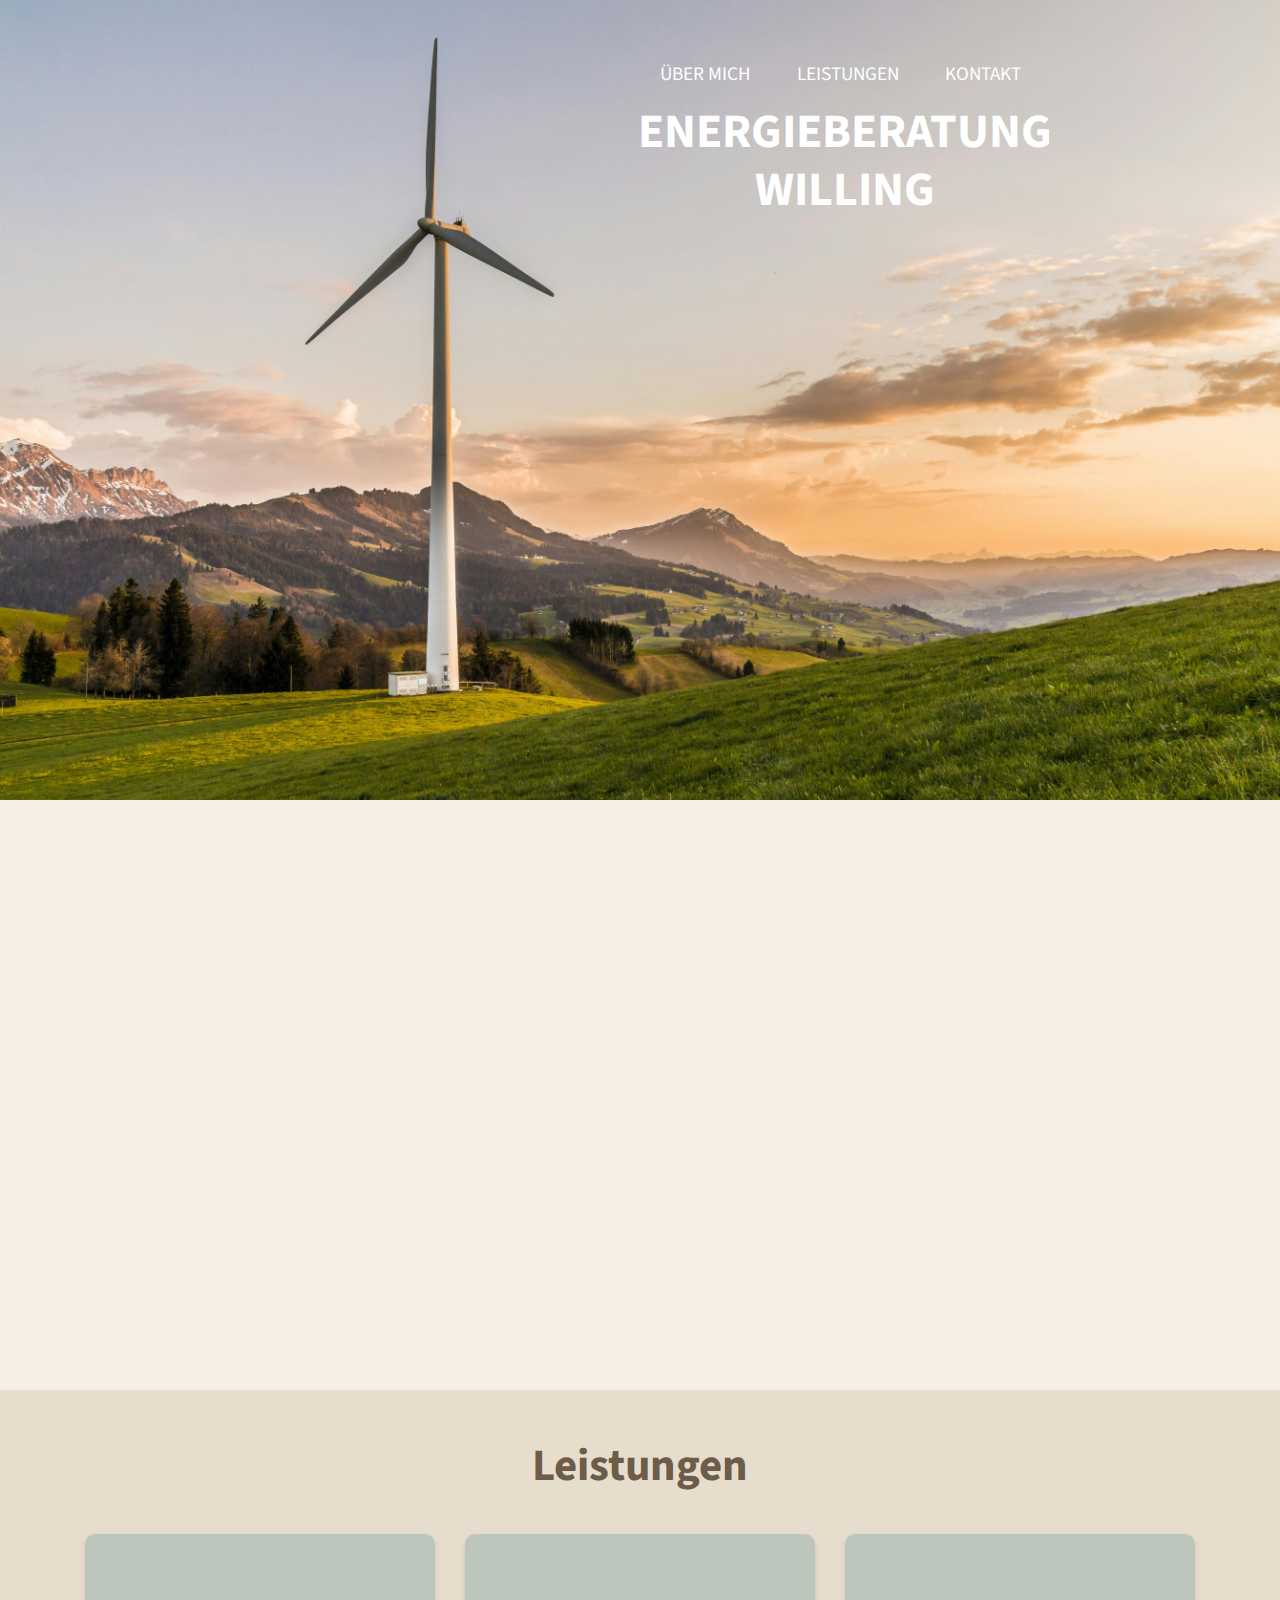
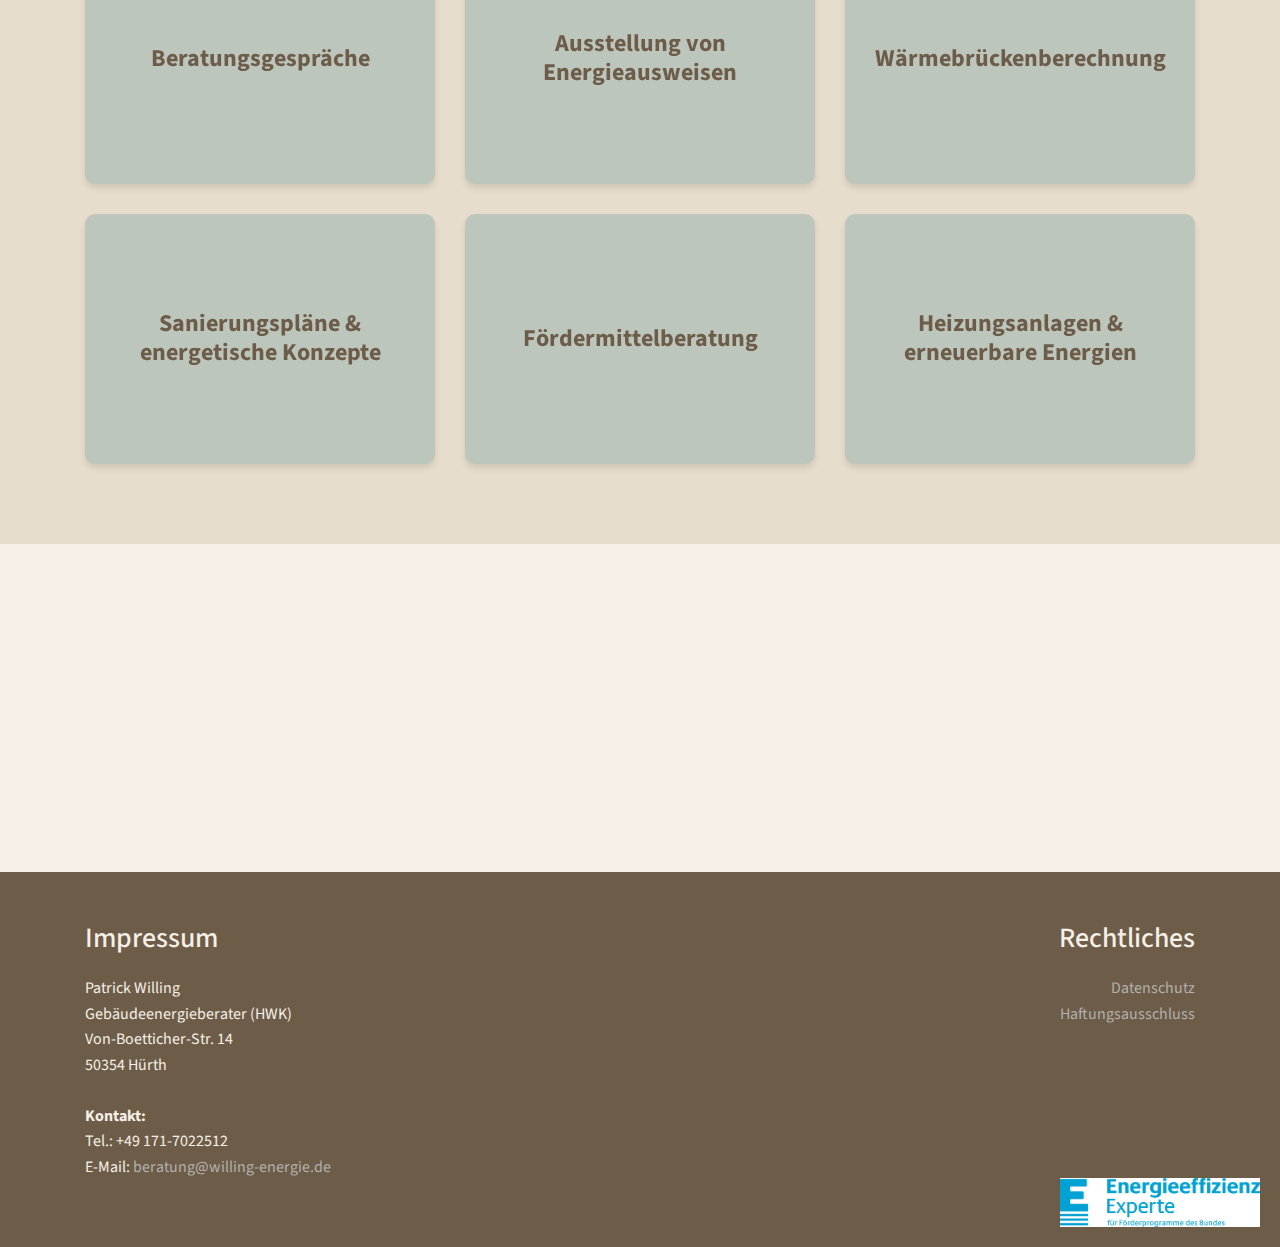
<file: index.html>
<!DOCTYPE html>
<html lang="de">
<head>
    <meta charset="UTF-8">
    <meta name="viewport" content="width=device-width, initial-scale=1.0">
    <title>Energieberatung Willing</title>
    <link href="https://fonts.googleapis.com/css2?family=Source+Sans+Pro&display=swap" rel="stylesheet">
    <link rel="icon" href="img/mini_logo.png" type="image/png">
    <link rel="stylesheet" href="css/bootstrap.min.css">
    <link rel="stylesheet" href="css/styles.css">
    <link href="https://cdn.jsdelivr.net/npm/aos@2.3.4/dist/aos.css" rel="stylesheet">
</head>

<body>
    <div class="tm-page-wrap mx-auto">
        <div class="position-relative">
            <div class="position-absolute tm-site-header">
                <div class="container-fluid position-relative">
                    <div class="row">
                        <div class="col-7 col-md-4"></div>
                        <div class="col-5 col-md-8 ml-auto mr-0">
                            <div class="tm-site-nav">
                                <nav class="navbar navbar-expand-lg mr-0 ml-auto" id="tm-main-nav">
                                    <div class="tm-nav">
                                        <ul class="navbar-nav text-uppercase">
                                            <li class="nav-item">
                                                <a class="nav-link tm-nav-link" href="#about">Über mich</a>
                                            </li>
                                            <li class="nav-item">
                                                <a class="nav-link tm-nav-link" href="#services">Leistungen</a>
                                            </li>
                                            <li class="nav-item">
                                                <a class="nav-link tm-nav-link" href="#contact">Kontakt</a>
                                            </li>
                                        </ul>
                                    </div>
                                </nav>
                            </div>
                        </div>
                    </div>
                </div>
            </div>

            <div id="tm-video-container">
                <img src="img/field.jpg" alt="Hintergrund" id="tm-bg-image">
            </div>
        </div>

        <div class="tm-welcome-container text-center text-white">
            <div class="tm-welcome-container-inner">
                <div class="tm-title-box">
                    <h1 class="tm-title-line">Energieberatung</h1>
                    <h1 class="tm-title-line">Willing</h1>
                </div>
            </div>
        </div>

        <!-- Über mich -->
        <section id="about">
            <div class="container">
                <h2 data-aos="fade-up">Über mich</h2>
                <p data-aos="fade-up" data-aos-delay="200">
                    Als staatlich geprüfter Hochbautechniker und zertifizierter Energieberater (HWK)
                    unterstütze ich Sie dabei, Ihr Gebäude energetisch zu optimieren,
                    Sanierungsmaßnahmen effizient zu planen und Fördermöglichkeiten optimal zu
                    nutzen. Mein Anspruch ist es, praxisnahe und wirtschaftlich sinnvolle Lösungen für
                    Sie zu entwickeln, die nicht nur den Energieverbrauch senken, sondern auch den
                    Wert Ihrer Immobilie steigern und den Wohnkomfort nachhaltig verbessern.
                </p>
                <p data-aos="fade-up" data-aos-delay="400">
                    Durch die Kombination aus technischer Expertise, Erfahrung im Hochbau und
                    fundiertem Fachwissen als Energieberater begleite ich Sie kompetent durch alle
                    Phasen Ihrer Projekte. Von der ersten Beratung über die Planung bis zur Umsetzung.
                </p>
            </div>
        </section>

        <!-- Leistungen -->
        <section id="services">
            <div class="container">
                <h2>Leistungen</h2>
                <div class="row">
                    <div class="col-md-4">
                        <div class="service-card">
                            <div class="card-front"><h3>Beratungsgespräche</h3></div>
                            <div class="card-back"><p>Individuelle Beratung zu allen Themen rund um Energieeffizienz, Sanierung und Fördermöglichkeiten – persönlich, verständlich und praxisnah.</p></div>
                        </div>
                    </div>
                    <div class="col-md-4">
                        <div class="service-card">
                            <div class="card-front"><h3>Ausstellung von Energieausweisen</h3></div>
                            <div class="card-back"><p>Ausstellung von Bedarfsausweisen und Verbrauchsausweisen für Wohngebäude
                                                gemäß den Vorgaben des Gebäudeenergiegesetztes (GEG), um die Energieeffizienz
                                                sowie den Energieverbrauch Ihres Gebäudes zu bewerten.</p></div>
                        </div>
                    </div>
                    <div class="col-md-4">
                        <div class="service-card">
                            <div class="card-front"><h3>Wärmebrückenberechnung</h3></div>
                            <div class="card-back"><p>Berechnung und Bewertung von Wärmebrücken zur Minimierung von
                                                    Energieverlusten und Bauschäden, ergänzt durch beratende Unterstützung zur
                                                    Schimmelprävention und Feuchtevermeidung sowie konkrete Empfehlungen zur
                                                    Optimierung der Wärmedämmung.</p>
                        </div>
                        </div>
                    </div>
                    <div class="col-md-4">
                        <div class="service-card">
                            <div class="card-front"><h3>Sanierungspläne & energetische Konzepte</h3></div>
                            <div class="card-back"><p>Erstellung individueller Sanierungsfahrpläne und energetischer Konzepte zur
                                                        langfristigen Verbesserung der Energieeffizienz und Werterhaltung Ihrer Immobilie.</p></div>
                        </div>
                    </div>
                    <div class="col-md-4">
                        <div class="service-card">
                            <div class="card-front"><h3>Fördermittelberatung</h3></div>
                            <div class="card-back"><p>Umfassende Beratung zu Bundesförderungen für effiziente Gebäude (KfW und
                                                        BAFA), Fördermöglichkeiten und Unterstützung bei der Antragstellung.</p></div>
                        </div>
                    </div>
                    <div class="col-md-4">
                        <div class="service-card">
                            <div class="card-front"><h3>Heizungsanlagen & erneuerbare Energien</h3></div>
                            <div class="card-back"><p>Beratung beim Austausch oder der Modernisierung von Heizungsanlagen unter
                                    Berücksichtigung der gesetzlichen Vorgaben zur Nutzung von 65 % erneuerbarer
                                    Energien und Optimierung der Energieeffizienz.</p></div>
                        </div>
                    </div>
                </div>
            </div>
        </section>

        <!-- Kontakt -->
        <section id="contact">
            <div class="container">
                <h2 data-aos="fade-up">Kontakt</h2>
                <p data-aos="fade-up" data-aos-delay="200">
                    Haben Sie Fragen? Kontaktieren Sie mich unter <a href="mailto:beratung@willing-energie.de">beratung@willing-energie.de</a>.
                </p>
            </div>
        </section>

        <!-- Impressum -->
        <section id="impressum">
            <div class="container">
                <div class="row">
                    <div class="col-md-6 impressum-left">
                        <h3>Impressum</h3>
                        <p class="impressum-text">
                            Patrick Willing<br>
                            Gebäudeenergieberater (HWK)<br>
                            Von-Boetticher-Str. 14<br>
                            50354 Hürth<br>
                            <br>
                            <strong>Kontakt:</strong><br>
                            Tel.: +49 171-7022512<br>
                            E-Mail: <a href="mailto:beratung@willing-energie.de">beratung@willing-energie.de</a>
                        </p>
                    </div>
                    <div class="col-md-6 impressum-right">
                        <h3>Rechtliches</h3>
                        <ul class="impressum-list">
                            <li><a href="datenschutz.html">Datenschutz</a></li>
                            <li><a href="datenschutz.html#haftungsausschluss">Haftungsausschluss</a></li>
                        </ul>
                    </div>
                </div>
            </div>
            <div class="impressum-logo">
                <img src="img/logo.jpg" alt="Logo">
            </div>
        </section>
    </div>

    <script src="js/jquery-3.4.1.min.js"></script>
    <script src="js/bootstrap.min.js"></script>
    <script src="https://cdn.jsdelivr.net/npm/aos@2.3.4/dist/aos.js"></script>
    <script>
        AOS.init({ duration: 1000, once: false });
    </script>
</body>
</html>
</file>
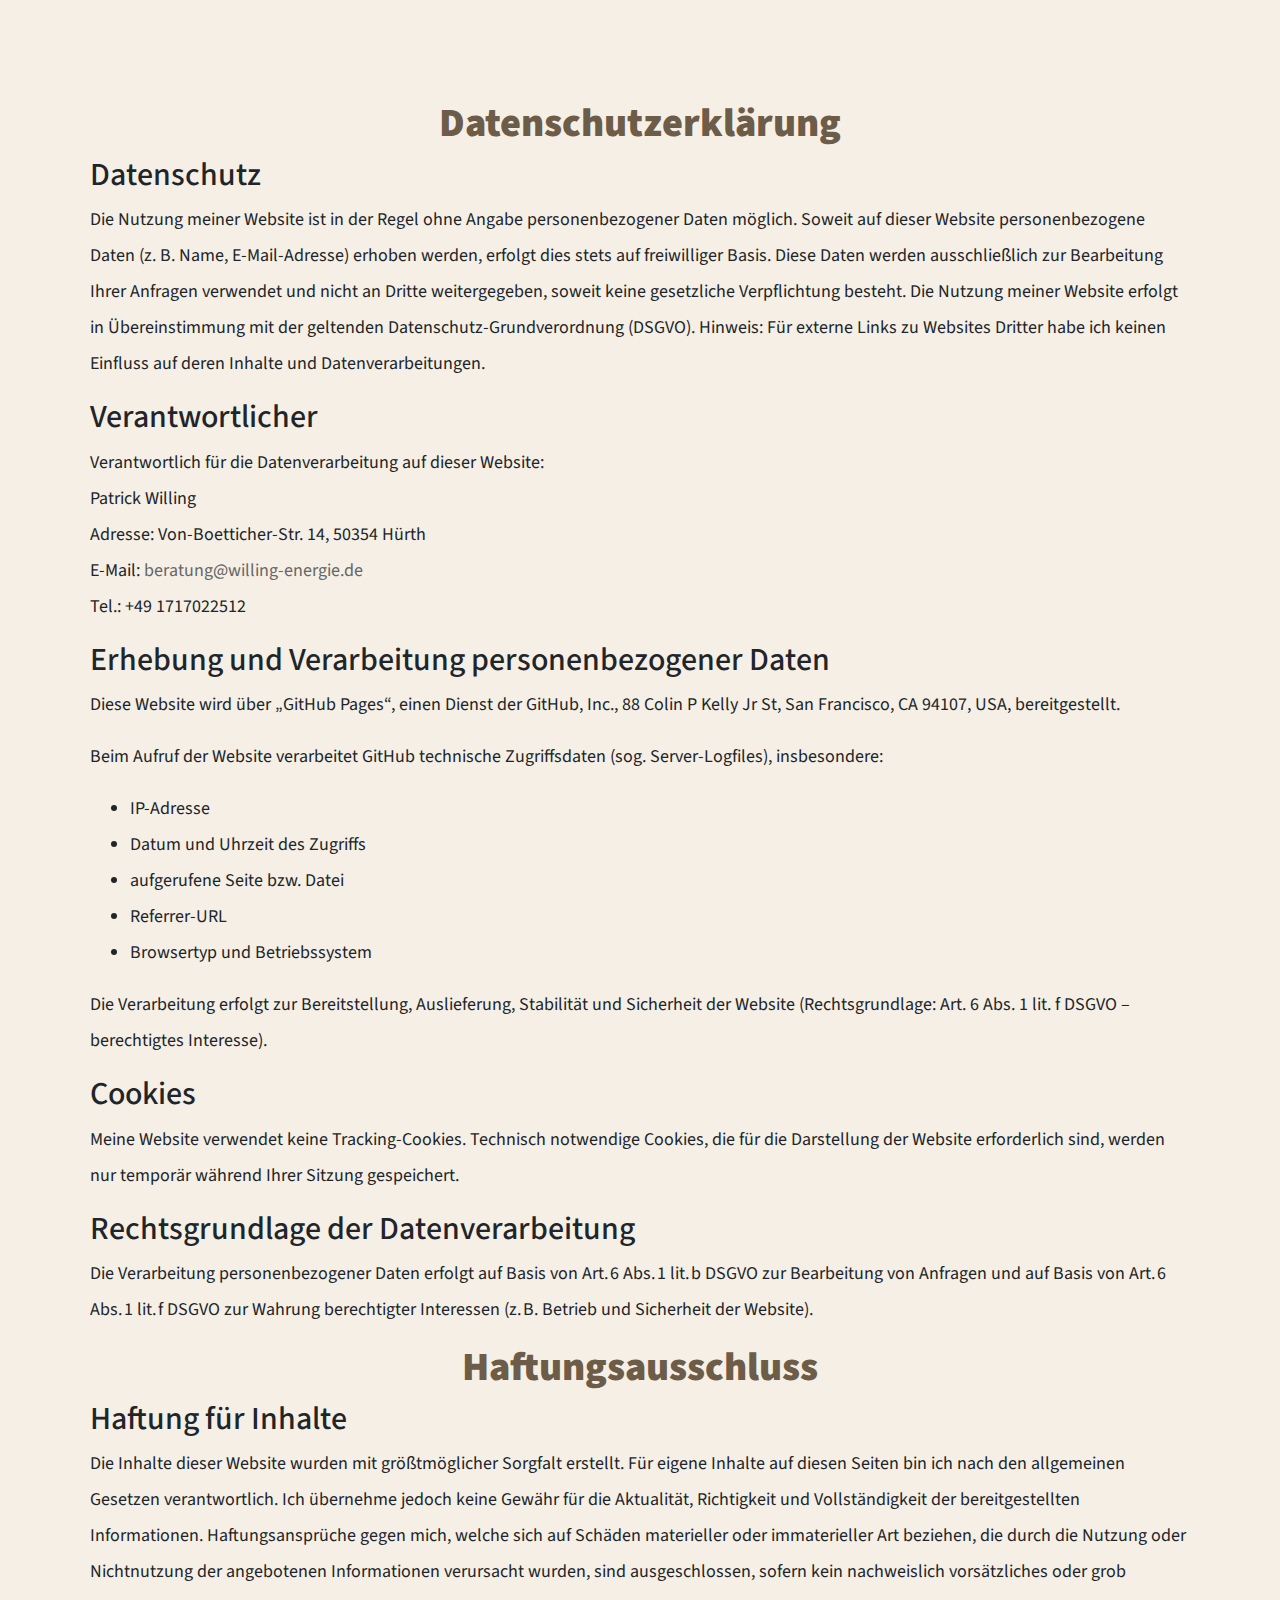
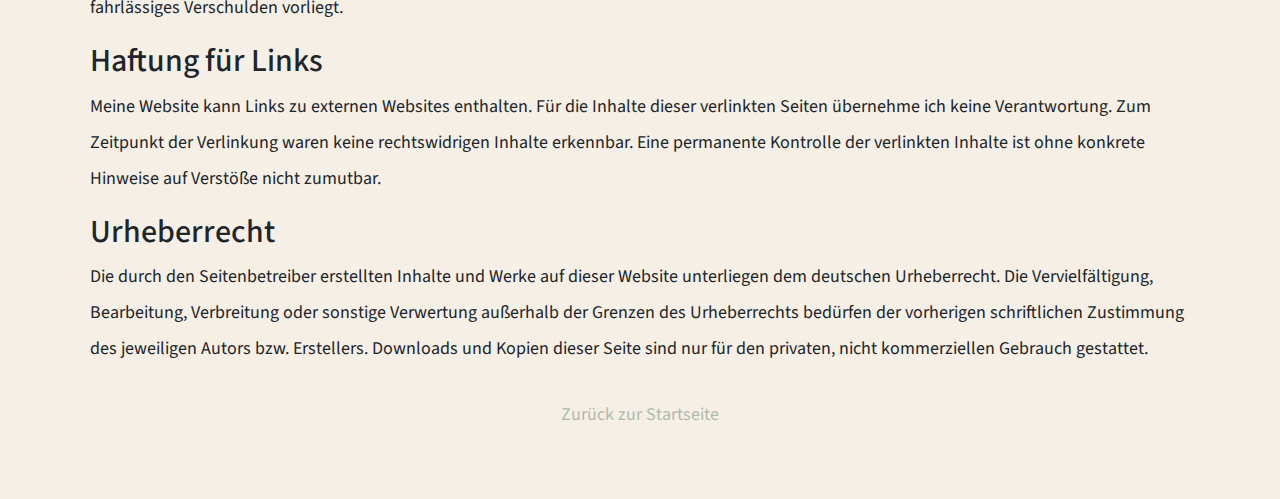
<file: datenschutz.html>
<!DOCTYPE html>
<html lang="de">

<head>
    <meta charset="UTF-8">
    <meta name="viewport" content="width=device-width, initial-scale=1.0">
    <title>Datenschutz & Haftungsausschluss | Energieberatung Willing</title>
    <link rel="stylesheet" href="css/bootstrap.min.css">
    <link rel="stylesheet" href="css/styles.css">
    <link href="https://fonts.googleapis.com/css2?family=Source+Sans+Pro&display=swap" rel="stylesheet">
</head>

<body style="background-color: #f5efe6;">
    <div class="container" style="padding: 50px 20px;">
        <!-- Haftungsausschluss -->

        <!-- Datenschutzerklärung -->
        <section id="datenschutz" style="margin-top: 50px;">
            <h1 style="text-align: center; color: #6d5c48; font-weight: 900;">Datenschutzerklärung</h1>
            <h2>Datenschutz</h2>
            <p>
                Die Nutzung meiner Website ist in der Regel ohne Angabe personenbezogener Daten möglich. Soweit auf dieser Website personenbezogene Daten (z. B. Name, E-Mail-Adresse) erhoben werden, erfolgt dies stets auf freiwilliger Basis. Diese Daten werden ausschließlich zur Bearbeitung Ihrer Anfragen verwendet und nicht an Dritte weitergegeben, soweit keine gesetzliche Verpflichtung besteht. Die Nutzung meiner Website erfolgt in Übereinstimmung mit der geltenden Datenschutz-Grundverordnung (DSGVO).
                Hinweis: Für externe Links zu Websites Dritter habe ich keinen Einfluss auf deren Inhalte und Datenverarbeitungen.</p>
            <h2>Verantwortlicher</h2>
            <p>
                Verantwortlich für die Datenverarbeitung auf dieser Website:<br>
                Patrick Willing<br>
                Adresse: Von-Boetticher-Str. 14, 50354 Hürth<br>
                E-Mail: <a href="mailto:beratung@willing-energie.de">beratung@willing-energie.de</a><br>
                Tel.: +49 1717022512
            </p>
            <h2>Erhebung und Verarbeitung personenbezogener Daten</h2>
            <p>
                Diese Website wird über „GitHub Pages“, einen Dienst der GitHub, Inc., 88 Colin P Kelly Jr St, San Francisco, CA 94107, USA, bereitgestellt.
            </p>
            <p>
            Beim Aufruf der Website verarbeitet GitHub technische Zugriffsdaten (sog. Server-Logfiles), insbesondere:
            </p>
            <ul>
                <li>IP-Adresse</li>
                <li>Datum und Uhrzeit des Zugriffs</li>
                <li>aufgerufene Seite bzw. Datei</li>
                <li>Referrer-URL</li>
                <li>Browsertyp und Betriebssystem</li>
            </ul>
            <p>
                Die Verarbeitung erfolgt zur Bereitstellung, Auslieferung, Stabilität und Sicherheit der Website (Rechtsgrundlage: Art. 6 Abs. 1 lit. f DSGVO – berechtigtes Interesse). </p>
            <h2>Cookies</h2>
            <p>
                Meine Website verwendet keine Tracking-Cookies. Technisch notwendige Cookies, die für die Darstellung der Website erforderlich sind, werden nur temporär während Ihrer Sitzung gespeichert.
            </p>
            <h2>Rechtsgrundlage der Datenverarbeitung</h2>
            <p>
                Die Verarbeitung personenbezogener Daten erfolgt auf Basis von Art. 6 Abs. 1 lit. b DSGVO zur Bearbeitung von Anfragen und auf Basis von Art. 6 Abs. 1 lit. f DSGVO zur Wahrung berechtigter Interessen (z. B. Betrieb und Sicherheit der Website).
            </p>
        </section>

        <section id="haftungsausschluss">
            <h1 style="text-align: center; color: #6d5c48; font-weight: 900;">Haftungsausschluss</h1>
            <h2>Haftung für Inhalte</h2>
            <p>
                Die Inhalte dieser Website wurden mit größtmöglicher Sorgfalt erstellt. Für eigene Inhalte auf diesen Seiten bin ich nach den allgemeinen Gesetzen verantwortlich. Ich übernehme jedoch keine Gewähr für die Aktualität, Richtigkeit und Vollständigkeit der bereitgestellten Informationen.
                Haftungsansprüche gegen mich, welche sich auf Schäden materieller oder immaterieller Art beziehen, die durch die Nutzung oder Nichtnutzung der angebotenen Informationen verursacht wurden, sind ausgeschlossen, sofern kein nachweislich vorsätzliches oder grob fahrlässiges Verschulden vorliegt.
            </p>
            <h2>Haftung für Links</h2>
            <p>
                Meine Website kann Links zu externen Websites enthalten. Für die Inhalte dieser verlinkten Seiten übernehme ich keine Verantwortung. Zum Zeitpunkt der Verlinkung waren keine rechtswidrigen Inhalte erkennbar. Eine permanente Kontrolle der verlinkten Inhalte ist ohne konkrete Hinweise auf Verstöße nicht zumutbar.
            </p>
            <h2>Urheberrecht</h2>
            <p>
                Die durch den Seitenbetreiber erstellten Inhalte und Werke auf dieser Website unterliegen dem deutschen Urheberrecht.
                Die Vervielfältigung, Bearbeitung, Verbreitung oder sonstige Verwertung außerhalb der Grenzen des Urheberrechts bedürfen der vorherigen schriftlichen Zustimmung des jeweiligen Autors bzw. Erstellers.
                Downloads und Kopien dieser Seite sind nur für den privaten, nicht kommerziellen Gebrauch gestattet.
            </p>
        </section>

        <p style="text-align: center; margin-top: 30px;">
            <a href="index.html" style="color: #b1baae; text-decoration: none;">Zurück zur Startseite</a>
        </p>
    </div>
</body>

</html>
</file>
<file: css/styles.css>
/* Allgemeine Stile */
html {
    scroll-behavior: smooth;
    overflow-x: hidden;
}

body {
    margin: 0;
    padding: 0;
    font-family: 'Source Sans Pro', sans-serif;
    font-size: 18px;
    line-height: 2em;
    overflow-x: hidden;
}

a {
    transition: all 0.3s ease;
    color: #666;
}

a:hover {
    color: #29BBCC;
    text-decoration: none;
}

/* Header */
.tm-site-header {
    position: absolute;
    z-index: 1000;
    width: 100%;
    top: 0;
    left: 0;
    padding: 40px;
}

.tm-nav-link {
    color: white;
    font-size: 1.4rem;
}

/* Navigation zentrieren */
.tm-site-nav .navbar {
    display: flex;
    justify-content: center;
    align-items: center;
}

.tm-site-nav .navbar-nav {
    display: flex;
    justify-content: center;
    align-items: center;
    margin: 0 auto;
}

.tm-site-nav .nav-item {
    margin: 0 15px;
}

.tm-site-nav .nav-link {
    font-size: 1.2rem;
    color: white;
    text-transform: uppercase;
    transition: color 0.3s ease;
}

.tm-site-nav .nav-link:hover {
    color: #5a4636;
}

/* Video Container */
#tm-video-container {
    max-height: 800px;
    height: 800px;
    overflow: hidden;
    background-color: #333;
    display: flex;
    align-items: center;
    justify-content: center top;
}

#tm-bg-image {
    width: 100%;
    height: 100%;
    display: block;
    object-fit: cover;
    object-position: center 35%;

}

/* Willkommen */
.tm-welcome-container {
    position: absolute;
    top: 18%;
    left: 66%;
    transform: translate(-50%, -50%);
    z-index: 10;
}

.tm-title-box {
    display: inline-block;
    padding: 0;
    background: none;
    box-shadow: none;
}

.tm-title-line {
    color: white;
    font-size: 3rem;
    font-weight: 700;
    margin: 0;
    line-height: 1.2;
    text-transform: uppercase;
}

/* Über mich */
#about {
    background-color: #f5efe6;
    color: #5a4636;
    padding: 100px 20px;
    text-align: center;
}

#about h2 {
    font-size: 2.8rem;
    font-weight: bold;
    margin-bottom: 20px;
    color: #5a4636;
}

#about p {
    font-size: 1.2rem;
    line-height: 1.8;
    max-width: 800px;
    margin: 0 auto 20px;
    color: #6d5c48;
}

/* Leistungen */
#services {
    background-color: #e7ddcc;
    padding: 50px 20px;
}

#services h2 {
    font-size: 2.8rem;
    font-weight: bold;
    margin-bottom: 40px;
    color: #6d5c48;
    text-align: center;
}

.service-card {
    position: relative;
    width: 100%;
    height: 250px;
    perspective: 1000px;
    margin-bottom: 30px;
}

.service-card .card-front,
.service-card .card-back {
    position: absolute;
    width: 100%;
    height: 100%;
    backface-visibility: hidden;
    border-radius: 10px;
    display: flex;
    align-items: center;
    justify-content: center;
    text-align: center;
    padding: 20px;
    box-shadow: 0 4px 6px rgba(0, 0, 0, 0.1);
    transition: transform 0.6s ease;
}

.service-card .card-front {
    background-color: #bcc6bd;
    color: #6d5c48;
}

.service-card .card-back {
    background-color: #f5efe6;
    color: #6d5c48;
    transform: rotateY(180deg);
}

.service-card:hover .card-front {
    transform: rotateY(180deg);
}

.service-card:hover .card-back {
    transform: rotateY(0);
}

.service-card h3 {
    font-size: 1.5rem;
    font-weight: bold;
    margin: 0;
}

.service-card p {
    font-size: 1rem;
    line-height: 1.6;
    margin: 0;
}

/* Kontakt */
#contact {
    background-color: #f5efe6;
    color: #5a4636;
    padding: 100px 20px;
    text-align: center;
}

#contact h2 {
    font-size: 2.8rem;
    font-weight: bold;
    margin-bottom: 20px;
    color: #5a4636;
}

#contact p {
    font-size: 1.2rem;
    line-height: 1.8;
    max-width: 800px;
    margin: 0 auto 20px;
    color: #6d5c48;
}

/* Impressum */
#impressum {
    background-color: #6d5c48;
    padding: 50px 20px;
    text-align: center;
    position: relative;
}

#impressum h3 {
    color: #f5efe6;
    margin-bottom: 20px;
}

.impressum-left {
    text-align: left;
    color: #f5efe6;
}

.impressum-right {
    text-align: right;
    color: #f5efe6;
}

.impressum-text {
    font-size: 1rem;
    line-height: 1.6;
    color: #f5efe6;
}

.impressum-list {
    list-style: none;
    padding: 0;
    font-size: 1rem;
    line-height: 1.6;
}

.impressum-logo {
    position: absolute;
    bottom: 20px;
    right: 20px;
    left: auto;
}

.impressum-logo img {
    width: 200px;
    height: auto;
    display: block;
}

#impressum a {
    color: #b1b0ae;
    text-decoration: none;
}

#impressum a:hover {
    color: #ffffff;
    text-decoration: underline;
}

/* Animationen */
[data-aos] {
    opacity: 0;
    transform: translateY(20px);
    transition: opacity 0.6s ease, transform 0.6s ease;
}

[data-aos].aos-animate {
    opacity: 1;
    transform: translateY(0);
}

/* Responsive Design */
@media (max-width: 768px) {
    .tm-site-header {
        position: relative;
        padding: 20px;
    }

    .tm-site-nav .navbar {
        flex-wrap: wrap;
    }

   .tm-site-nav .navbar-nav {
        flex-direction: row;
        gap: 10px;
        justify-content: flex-start;  
        margin-left: -70px;           
    }

    .tm-site-nav .nav-item {
        margin: 5px; 
    }

    .tm-site-nav .nav-link {
        font-size: 0.75rem;
        white-space: nowrap;   
    }

    .tm-welcome-container {
        position: absolute;
        bottom: 10px;      
        right: 10px;      
        left: auto;       
        top: auto;         
        transform: none;   
        z-index: 10;
    }

    .tm-title-line {
        font-size: 1.2rem;
        font-weight: 400;
        line-height: 1;
        margin: 0;
        display: inline;
    }
    #tm-video-container {
        max-height: 400px;
    }

    body {
        font-size: 16px;
        line-height: 1.6;
    }

    .container {
        padding: 0 15px;
    }

    h1, h2, h3 {
        font-size: 1.5rem;
    }

    p {
        font-size: 0.95rem;
    }
     /* Impressum */
    .impressum-logo {
        position: static;
        text-align: center;
        margin-top: 20px;
    }

    .impressum-logo img {
        width: 200px;  /* Kleiner für Mobile */
        height: auto;
    }

    .impressum-left,
    .impressum-right {
        text-align: center;
        margin-bottom: 20px;
    }

    .col-md-4, .col-md-6 {
        flex: 0 0 100%;
        max-width: 100%;
    }

    .col-md-6 {
        text-align: center !important;
    }
}
</file>
